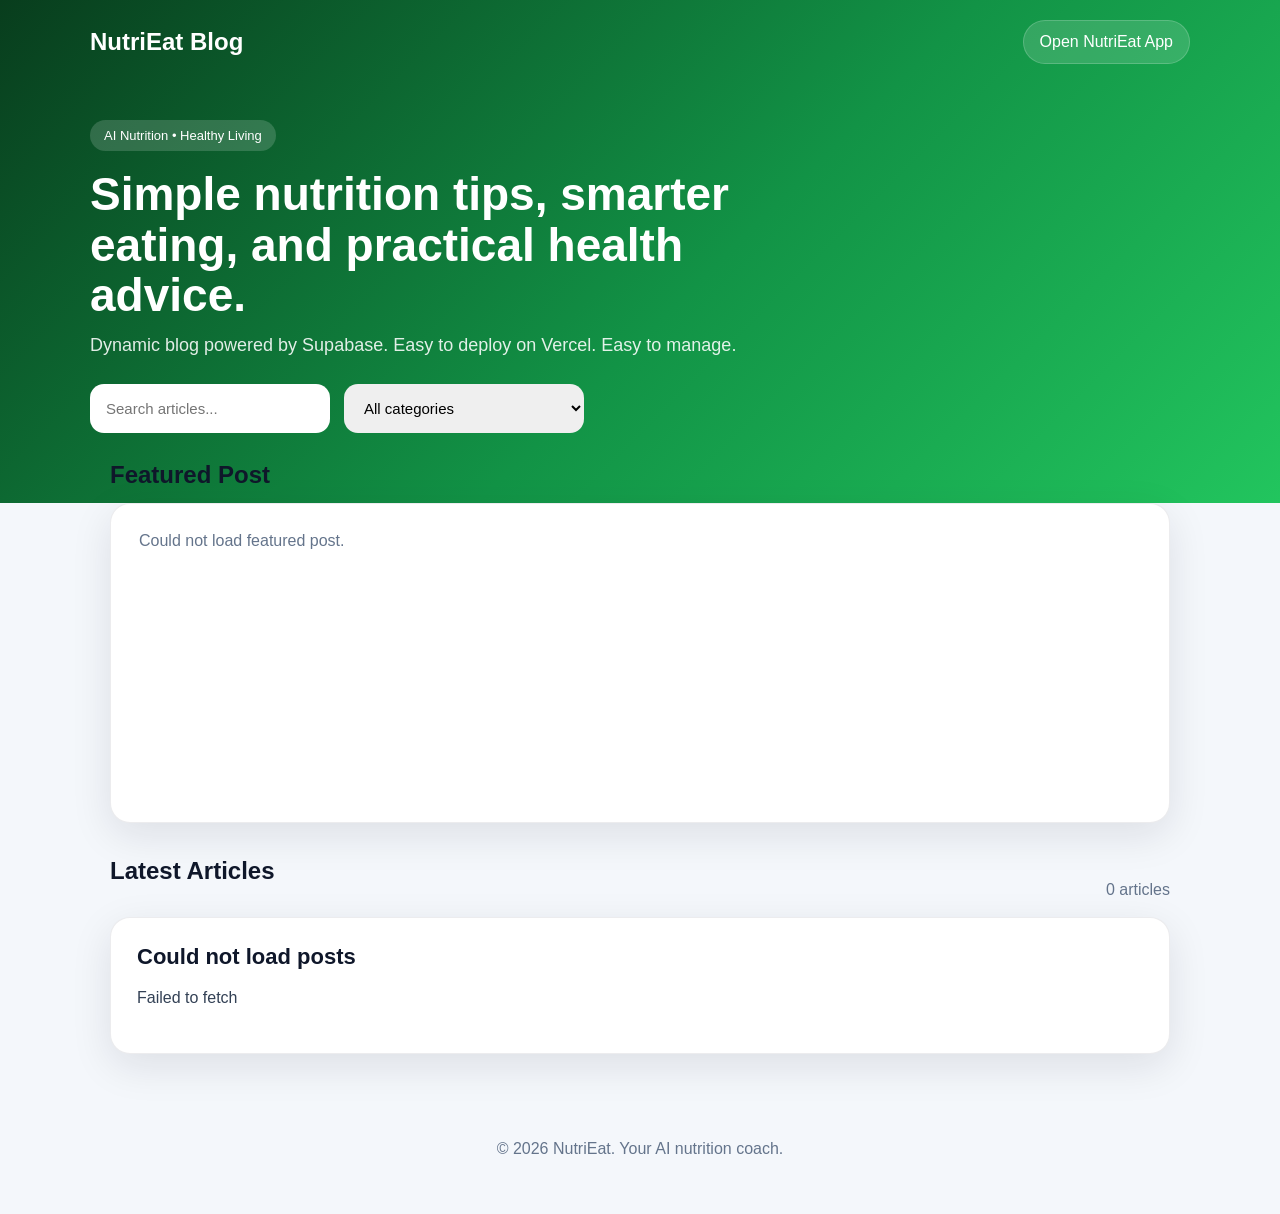
<file: index.html>
<!DOCTYPE html>
<html lang="en">
<head>
  <meta charset="UTF-8" />
  <meta name="viewport" content="width=device-width, initial-scale=1.0" />
  <title>NutriEat Blog</title>
  <link rel="stylesheet" href="style.css" />
</head>
<body>
  <header class="hero">
    <nav class="topbar">
      <div class="brand">NutriEat Blog</div>
      <a class="app-link" href="https://nutrieat.co.uk" target="_blank" rel="noopener noreferrer">Open NutriEat App</a>
    </nav>
    <div class="hero-content">
      <span class="pill">AI Nutrition • Healthy Living</span>
      <h1>Simple nutrition tips, smarter eating, and practical health advice.</h1>
      <p>Dynamic blog powered by Supabase. Easy to deploy on Vercel. Easy to manage.</p>
      <div class="hero-actions">
        <input id="searchInput" class="search-input" type="text" placeholder="Search articles..." />
        <select id="categoryFilter" class="category-filter">
          <option value="All">All categories</option>
        </select>
      </div>
    </div>
  </header>

  <main class="container">
    <section class="featured-wrap">
      <h2>Featured Post</h2>
      <div id="featuredPost" class="featured-card loading-card">Loading featured post...</div>
    </section>

    <section class="section-header">
      <h2>Latest Articles</h2>
      <p id="resultCount">Loading posts...</p>
    </section>

    <section id="postsGrid" class="posts-grid"></section>

    <section id="emptyState" class="empty-state hidden">
      <h3>No posts found</h3>
      <p>Try another search or category.</p>
    </section>
  </main>

  <footer class="footer">
    <p>© 2026 NutriEat. Your AI nutrition coach.</p>
  </footer>

  <script src="config.js"></script>
  <script src="app.js"></script>
</body>
</html>
</file>
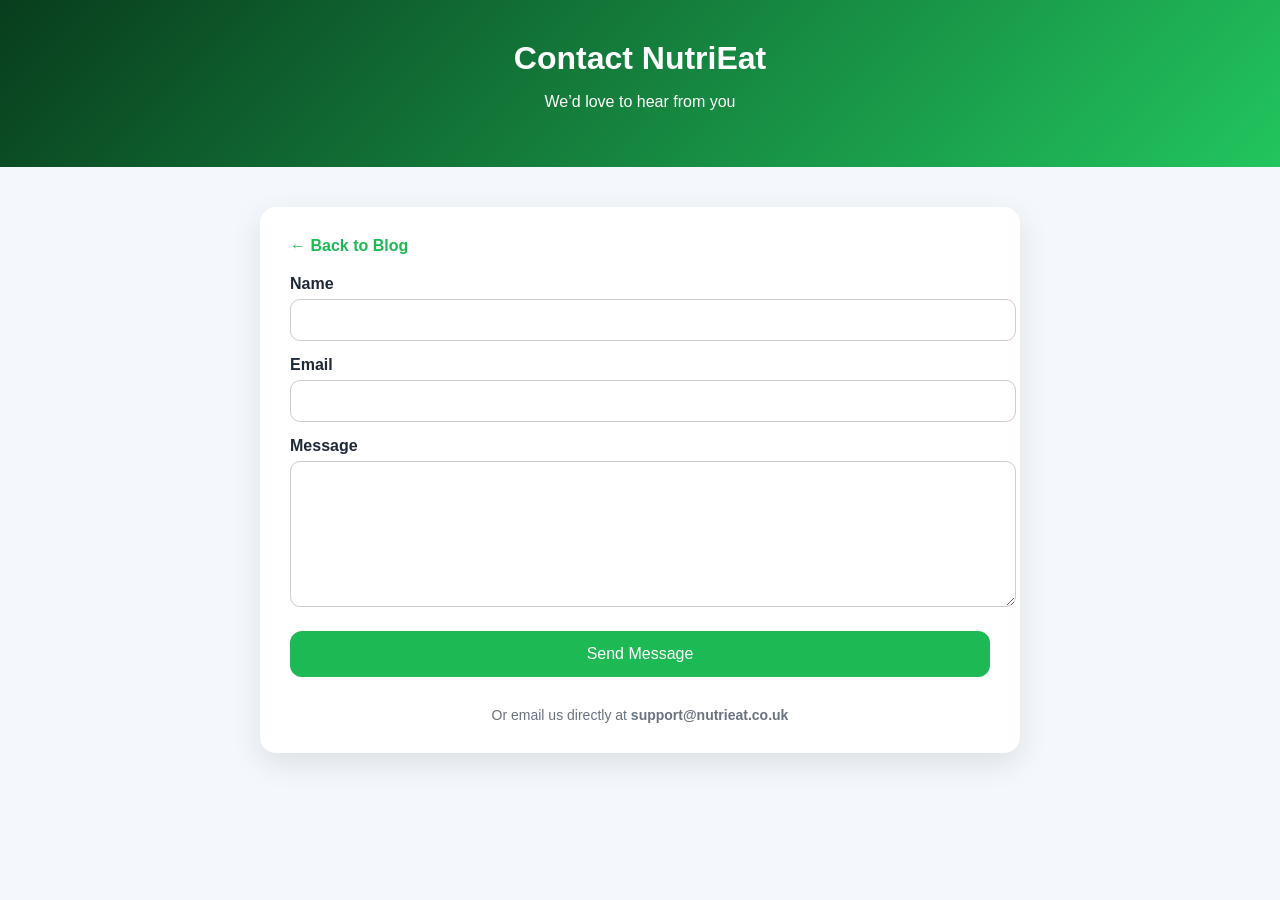
<file: contact.html>
<!DOCTYPE html>
<html lang="en">
<head>
  <meta charset="UTF-8" />
  <meta name="viewport" content="width=device-width, initial-scale=1.0" />
  <title>Contact Us - NutriEat</title>

  <style>
    body {
      margin: 0;
      font-family: Arial, sans-serif;
      background: #f4f7fb;
      color: #1f2937;
    }

    .header {
      background: linear-gradient(135deg, #083d1d, #22c55e);
      color: white;
      padding: 40px 20px;
      text-align: center;
    }

    .container {
      max-width: 700px;
      margin: 40px auto;
      background: white;
      padding: 30px;
      border-radius: 16px;
      box-shadow: 0 10px 30px rgba(0,0,0,0.1);
    }

    h1 {
      margin: 0;
    }

    label {
      display: block;
      margin-top: 15px;
      font-weight: bold;
    }

    input, textarea {
      width: 100%;
      padding: 12px;
      margin-top: 6px;
      border-radius: 10px;
      border: 1px solid #ccc;
      font-size: 14px;
    }

    textarea {
      height: 120px;
    }

    button {
      margin-top: 20px;
      width: 100%;
      padding: 14px;
      background: #1db954;
      border: none;
      color: white;
      font-size: 16px;
      border-radius: 12px;
      cursor: pointer;
    }

    button:hover {
      background: #17a34a;
    }

    .footer {
      text-align: center;
      margin-top: 30px;
      color: #6b7280;
      font-size: 14px;
    }

    .back {
      display: block;
      margin-bottom: 20px;
      color: #1db954;
      text-decoration: none;
      font-weight: bold;
    }
  </style>
</head>

<body>

  <div class="header">
    <h1>Contact NutriEat</h1>
    <p>We’d love to hear from you</p>
  </div>

  <div class="container">

    <a href="index.html" class="back">← Back to Blog</a>

    <form onsubmit="handleSubmit(event)">
      <label>Name</label>
      <input type="text" required />

      <label>Email</label>
      <input type="email" required />

      <label>Message</label>
      <textarea required></textarea>

      <button type="submit">Send Message</button>
    </form>

    <div class="footer">
      Or email us directly at <b>support@nutrieat.co.uk</b>
    </div>
  </div>

  <script>
    function handleSubmit(e) {
      e.preventDefault();
      alert("Thanks! We'll get back to you soon.");
    }
  </script>

</body>
</html>
</file>
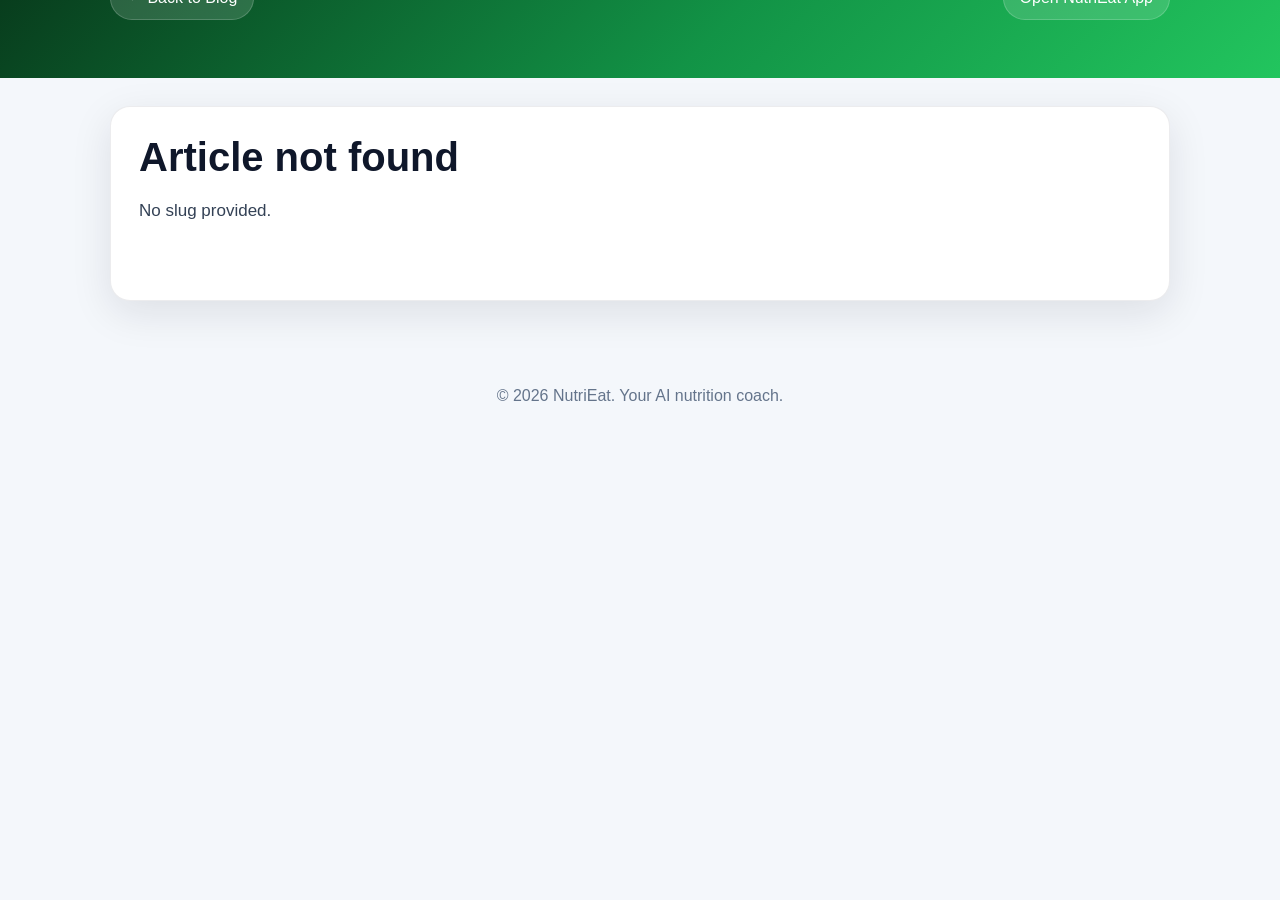
<file: post.html>
<!DOCTYPE html>
<html lang="en">
<head>
  <meta charset="UTF-8" />
  <meta name="viewport" content="width=device-width, initial-scale=1.0" />
  <title>NutriEat Article</title>
  <link rel="stylesheet" href="style.css" />
</head>
<body>
  <header class="post-topbar">
    <div class="container post-topbar-inner">
      <a class="back-link" href="./index.html">← Back to Blog</a>
      <a class="app-link" href="https://nutrieat.co.uk" target="_blank" rel="noopener noreferrer">Open NutriEat App</a>
    </div>
  </header>

  <main class="container article-page">
    <article id="articleCard" class="article-card">
      <p>Loading article...</p>
    </article>
  </main>

  <footer class="footer">
    <p>© 2026 NutriEat. Your AI nutrition coach.</p>
  </footer>

  <script src="config.js"></script>
  <script src="post.js"></script>
</body>
</html>
</file>
<file: style.css>
* { box-sizing: border-box; }
:root {
  --bg: #f4f7fb; --card: #ffffff; --text: #0f172a; --muted: #64748b;
  --border: rgba(15, 23, 42, 0.08); --shadow: 0 12px 40px rgba(15, 23, 42, 0.10);
  --radius: 20px;
}
body { margin: 0; font-family: Arial, Helvetica, sans-serif; background: var(--bg); color: var(--text); }
a { text-decoration: none; color: inherit; }
.hero, .post-topbar { background: linear-gradient(135deg, #083d1d 0%, #129346 55%, #22c55e 100%); color: #fff; }
.hero { padding: 20px 20px 70px; }
.topbar, .post-topbar-inner {
  max-width: 1100px; margin: 0 auto; display: flex; align-items: center; justify-content: space-between; gap: 16px;
}
.brand { font-size: 24px; font-weight: 700; }
.app-link, .back-link {
  background: rgba(255,255,255,0.14); color: #fff; padding: 12px 16px; border-radius: 999px;
  border: 1px solid rgba(255,255,255,0.18); transition: transform .2s ease, background .2s ease;
}
.app-link:hover, .back-link:hover { transform: translateY(-1px); background: rgba(255,255,255,0.22); }
.hero-content { max-width: 1100px; margin: 56px auto 0; }
.pill { display: inline-block; padding: 8px 14px; border-radius: 999px; background: rgba(255,255,255,0.16); font-size: 13px; margin-bottom: 18px; }
.hero h1 { max-width: 760px; font-size: 46px; line-height: 1.1; margin: 0 0 14px; }
.hero p { max-width: 700px; margin: 0; color: rgba(255,255,255,0.88); font-size: 18px; }
.hero-actions { display: flex; gap: 14px; flex-wrap: wrap; margin-top: 28px; }
.search-input, .category-filter { border: 0; outline: 0; padding: 15px 16px; border-radius: 14px; min-width: 240px; font-size: 15px; }
.container { max-width: 1100px; margin: -42px auto 0; padding: 0 20px 40px; }
.featured-wrap h2, .section-header h2 { margin: 0 0 14px; }
.featured-card, .post-card, .article-card { background: var(--card); border-radius: var(--radius); box-shadow: var(--shadow); border: 1px solid var(--border); }
.featured-card { overflow: hidden; display: grid; grid-template-columns: 1.2fr 1fr; min-height: 320px; }
.featured-image, .post-image, .article-image { width: 100%; height: 100%; object-fit: cover; display: block; background: #dfe8f1; }
.featured-content, .post-content { padding: 26px; }
.category-tag { display: inline-block; padding: 6px 10px; font-size: 12px; border-radius: 999px; background: #dcfce7; color: #15803d; margin-bottom: 14px; }
.featured-content h3, .post-content h3 { margin: 0 0 10px; font-size: 30px; line-height: 1.15; }
.post-content h3 { font-size: 22px; }
.meta { color: var(--muted); font-size: 14px; margin-bottom: 14px; }
.excerpt { color: #334155; line-height: 1.6; }
.read-more { display: inline-block; margin-top: 14px; font-weight: 700; color: #0f766e; }
.section-header { display: flex; justify-content: space-between; align-items: end; gap: 12px; margin-top: 34px; margin-bottom: 18px; }
.section-header p { color: var(--muted); margin: 0; }
.posts-grid { display: grid; gap: 22px; grid-template-columns: repeat(auto-fit, minmax(280px, 1fr)); }
.post-card { overflow: hidden; transition: transform .2s ease, box-shadow .2s ease; }
.post-card:hover { transform: translateY(-4px); box-shadow: 0 18px 42px rgba(15, 23, 42, 0.15); }
.post-image-wrap { height: 200px; }
.loading-card { padding: 28px; color: var(--muted); }
.hidden { display: none; }
.empty-state { text-align: center; padding: 60px 20px; color: var(--muted); }
.footer { text-align: center; color: var(--muted); padding: 30px 20px 40px; }
.post-topbar { padding: 18px 0; }
.article-page { margin-top: 28px; }
.article-card { padding: 0 0 28px; overflow: hidden; }
.article-inner { padding: 28px; }
.article-title { margin: 0 0 10px; font-size: 40px; line-height: 1.1; }
.article-body { color: #334155; line-height: 1.8; font-size: 17px; white-space: pre-wrap; }
@media (max-width: 820px) {
  .hero h1 { font-size: 34px; }
  .featured-card { grid-template-columns: 1fr; }
  .container { margin-top: -24px; }
  .topbar, .post-topbar-inner { flex-direction: column; align-items: flex-start; }
}
</file>
